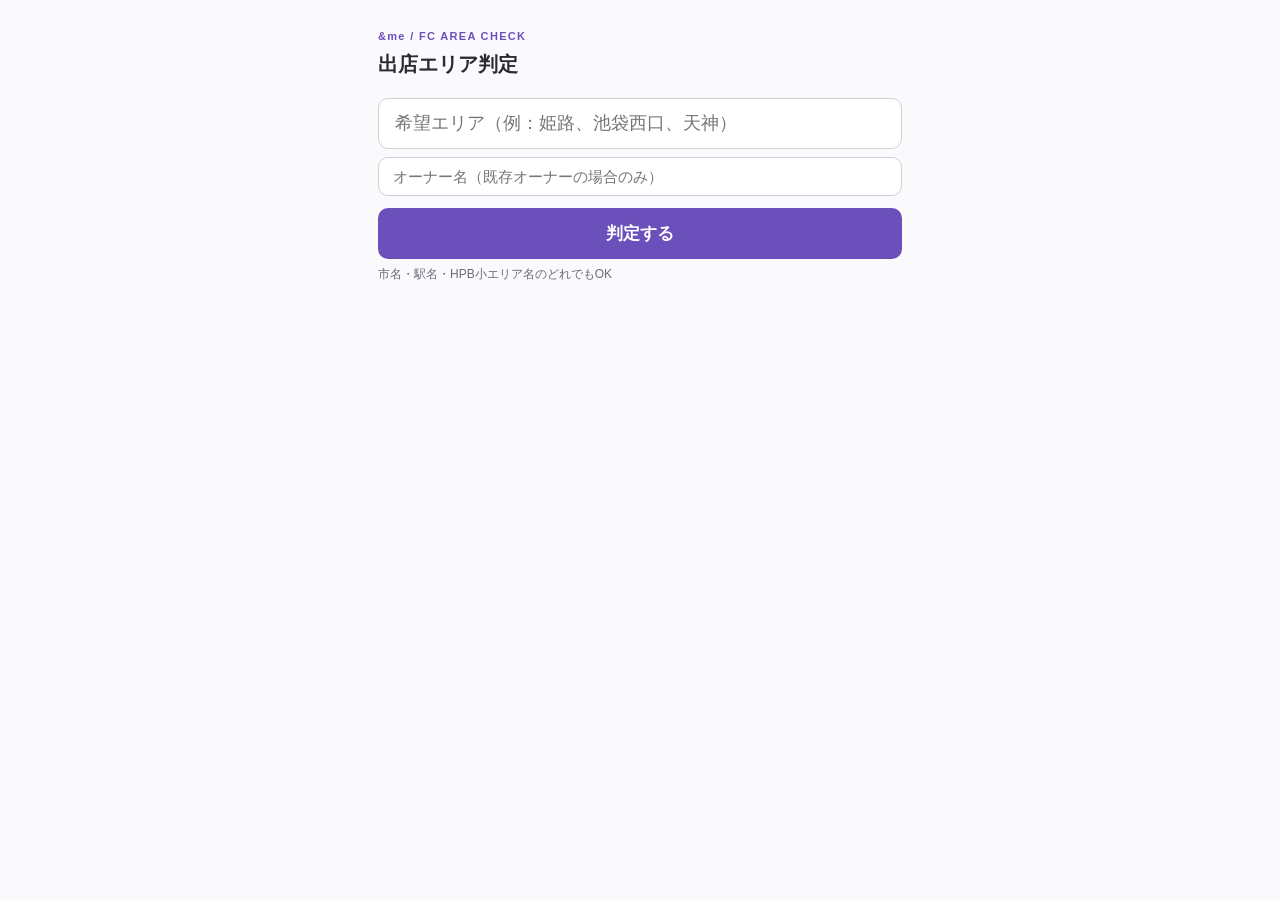
<file: index.html>
<!DOCTYPE html><html lang="ja"><head><meta charset="utf-8"><meta http-equiv="refresh" content="0; url=./fc-area-check/"><title>&me</title></head><body><a href="./fc-area-check/">&me FC 出店エリア判定ツール</a></body></html>
</file>
